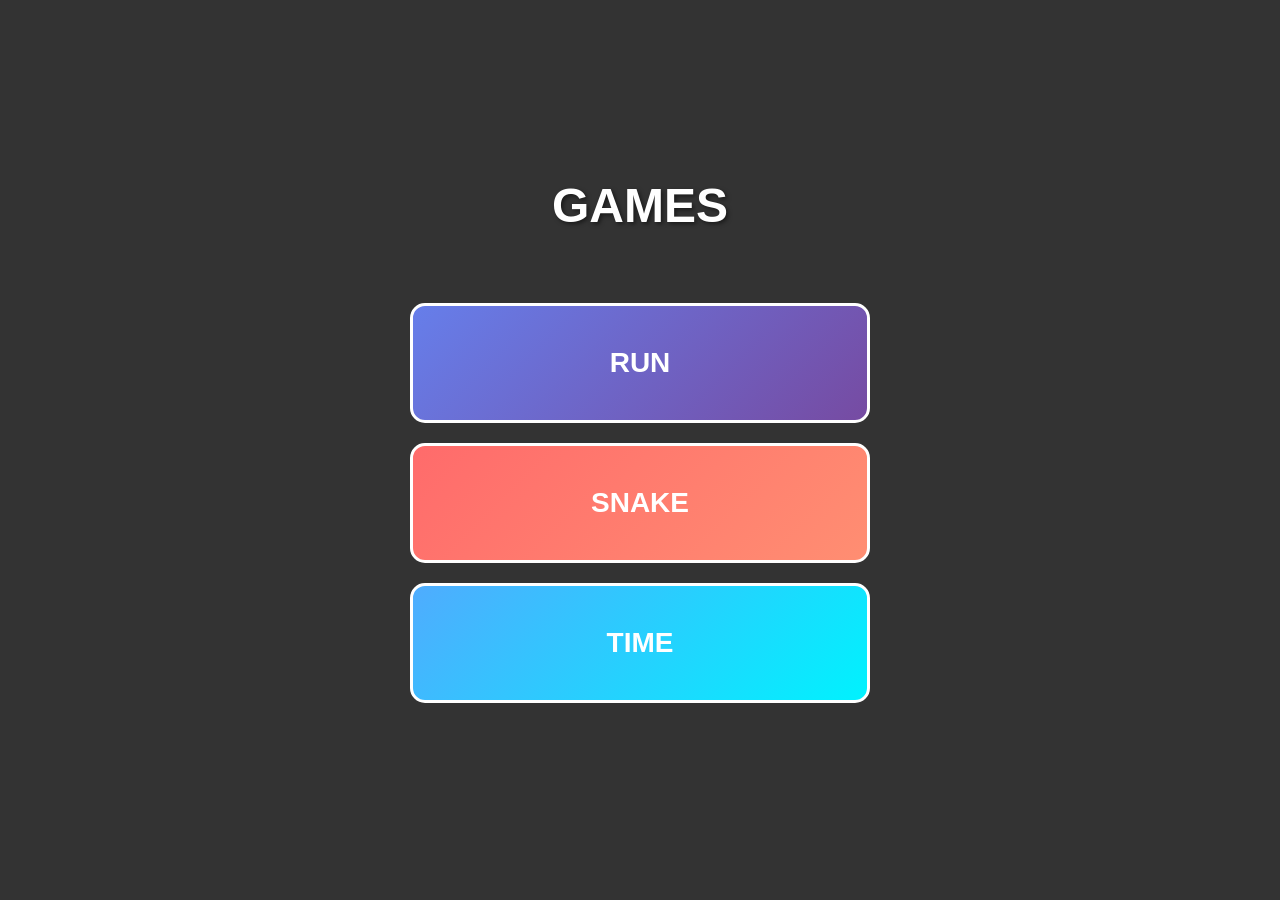
<file: index.html>
<!DOCTYPE html>
<html lang="en">
<head>
  <meta charset="UTF-8">
  <meta name="viewport" content="width=device-width, initial-scale=1.0, viewport-fit=cover, user-scalable=no">
  <title>Game Menu</title>
  <style>
    * { margin: 0; padding: 0; box-sizing: border-box; }
    html, body { 
      width: 100%;
      height: 100vh;
      overflow: hidden;
      display: flex; 
      flex-direction: column;
      justify-content: center; 
      align-items: center; 
      background: #333; 
      font-family: Arial, sans-serif; 
    }
    #menu-container {
      display: flex;
      flex-direction: column;
      align-items: center;
      gap: 30px;
      text-align: center;
      width: 100%;
      padding: 20px;
    }
    h1 {
      color: #fff;
      font-size: 48px;
      margin-bottom: 20px;
      text-shadow: 2px 2px 4px rgba(0,0,0,0.5);
    }
    #buttons {
      display: flex;
      flex-direction: column;
      gap: 20px;
      width: 100%;
      max-width: 500px;
      padding: 20px;
    }
    .menu-btn {
      height: 120px;
      font-size: 28px;
      font-weight: bold;
      border: 3px solid #fff;
      border-radius: 15px;
      color: #fff;
      cursor: pointer;
      user-select: none;
      -webkit-user-select: none;
      touch-action: manipulation;
      transition: transform 0.1s, opacity 0.1s;
      text-decoration: none;
      display: flex;
      align-items: center;
      justify-content: center;
    }
    .menu-btn:active {
      transform: scale(0.95);
      opacity: 0.8;
    }
    .menu-btn:hover {
      opacity: 0.9;
    }
    #run-btn {
      background: linear-gradient(135deg, #667eea 0%, #764ba2 100%);
    }
    #snake-btn {
      background: linear-gradient(135deg, #FF6B6B 0%, #FF8E72 100%);
    }
    #time-btn {
      background: linear-gradient(135deg, #4facfe 0%, #00f2fe 100%);
    }
  </style>
</head>
<body>
  <div id="menu-container">
    <h1>GAMES</h1>
    <div id="buttons">
      <a href="run.html" id="run-btn" class="menu-btn">RUN</a>
      <a href="snake.html" id="snake-btn" class="menu-btn">SNAKE</a>
      <a href="time.html" id="time-btn" class="menu-btn">TIME</a>
    </div>
  </div>
</body>
</html>
</file>
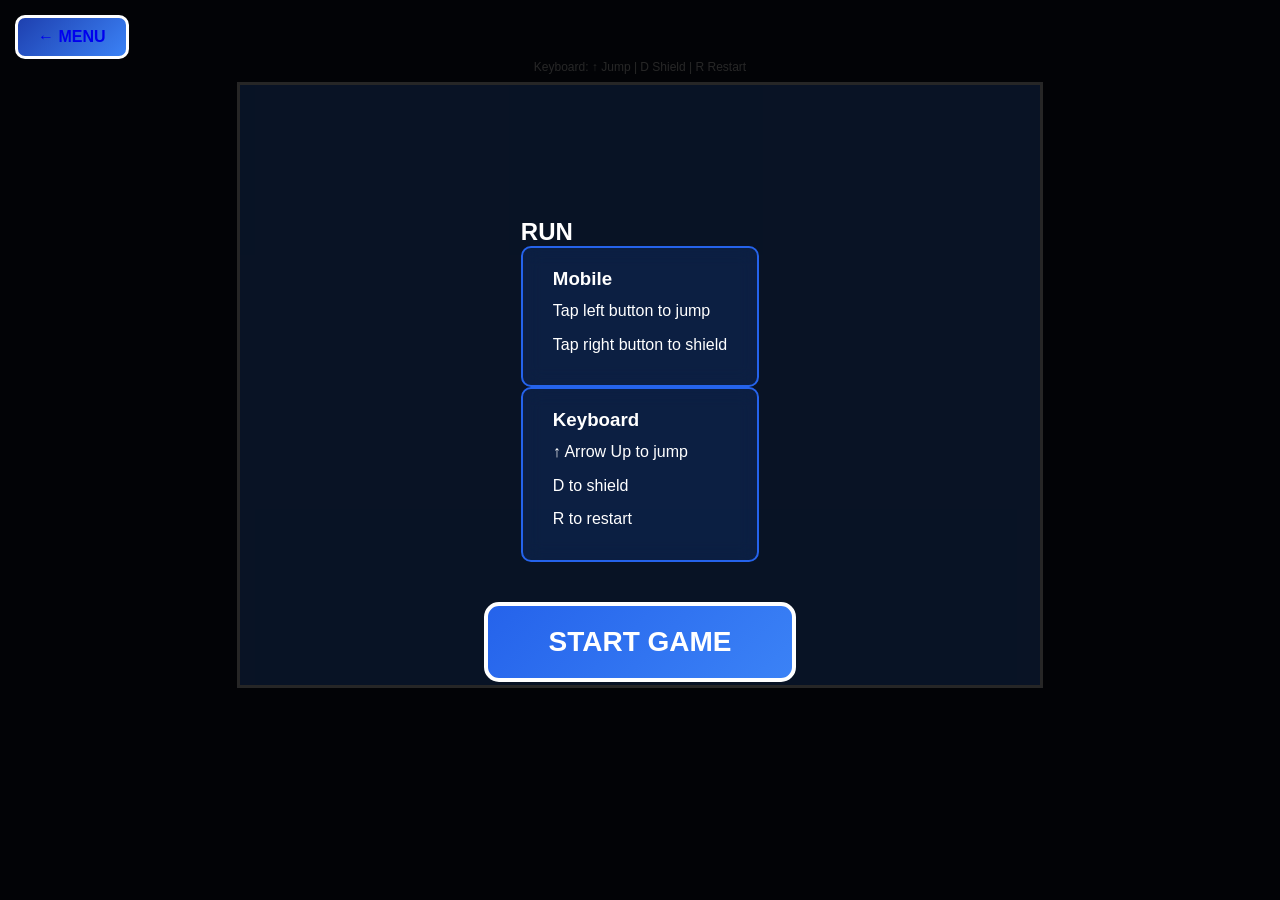
<file: run.html>
<!DOCTYPE html>
<html lang="en">
<head>
  <meta charset="UTF-8">
  <meta name="viewport" content="width=device-width, initial-scale=1.0, viewport-fit=cover, user-scalable=no">
  <title>2D Sidescroller - Mobile</title>
  <link rel="stylesheet" href="styles.css">
  <script>
// ===== TOGGLEABLE CONFIGURATION =====
const PLAYER_INITIAL_SPEED = 2;
const ENEMY_SPEED = 0.05; // Rock float speed (animation)
const COIN_SPEED = 0.08; // Coin float speed (animation)
const SHIELD_MODE_DURATION = 90; // Frames
const ACCELERATION_PER_COIN = 0.1;

// ===== CONSTANTS & CONFIGURATION =====
const CANVAS_WIDTH = 800, CANVAS_HEIGHT = 600;
const CANVAS_Y = 0;
const PLATFORM_Y = CANVAS_HEIGHT - 150;
const GRAVITY = 0.6;
const PLAYER_WIDTH = 60, PLAYER_HEIGHT = 150;
const JUMP_POWER = 15;
const GAP_WIDTH = 180, GAP_MIN_DISTANCE = 450, GAP_MAX_DISTANCE = 750;
const COIN_SPAWN_INTERVAL = 100, ROCK_SPAWN_INTERVAL = 500;
const INITIAL_COIN_POSITIONS = [400, 800, 1200, 1600, 2000, 2400, 2800];
const TWO_PI = 2 * Math.PI;

// ===== UI ELEMENTS & DOM REFERENCES =====
let canvasElement, canvasContext, overlayElement, controlsElement;
let startButton, jumpButton, shieldButton;

// ===== GAME STATE =======
const playerObject = {
  x: 500, y: PLATFORM_Y - PLAYER_HEIGHT,
  w: PLAYER_WIDTH, h: PLAYER_HEIGHT,
  vy: 0, vx: 0,
  j: false, g: false, ph: false, pt: 0, jr: 2, fc: 0
};

let isGameOver = false;
let playerScore = 0;
let currentSpeed = PLAYER_INITIAL_SPEED;
let gameStarted = false;
let coinsAndRocksArray = [];
let platformGapsArray = [];

// Spawn tracking state
let maxSpawnedX = 2800;
let nextRockSpawnX = 1800;
let nextGapSpawnX = 1000;

// ===== RENDERING SYSTEM =====
function fillCircle(x, y, r) {
  canvasContext.beginPath();
  canvasContext.arc(x, y, r, 0, TWO_PI);
  canvasContext.fill();
}

function strokeCircle(x, y, r) {
  canvasContext.beginPath();
  canvasContext.arc(x, y, r, 0, TWO_PI);
  canvasContext.stroke();
}

function drawBackground() {
  canvasContext.fillStyle = '#3b82f6';
  canvasContext.fillRect(0, 0, CANVAS_WIDTH, CANVAS_HEIGHT);
}

function drawPlatform() {
  // Draw surface line
  canvasContext.fillStyle = '#4A4A4A';
  canvasContext.fillRect(0, CANVAS_Y, playerObject.x + CANVAS_WIDTH * 2, 20);
  
  // Draw pit areas (gaps)
  canvasContext.fillStyle = '#6B3410';
  const drawEnd = playerObject.x + CANVAS_WIDTH * 2;
  let startX = 0;
  
  // platformGapsArray is kept sorted when modified
  for (let gap of platformGapsArray) {
    gap.x > startX && canvasContext.fillRect(startX, PLATFORM_Y, gap.x - startX, 150);
    startX = gap.x + gap.w;
  }
  startX < drawEnd && canvasContext.fillRect(startX, PLATFORM_Y, drawEnd - startX, 150);

  // Draw gap edges (red warning zones)
  canvasContext.fillStyle = '#ef4444';
  for (let gap of platformGapsArray) {
    canvasContext.fillRect(gap.x - 8, PLATFORM_Y, 8, 150);
    canvasContext.fillRect(gap.x + gap.w, PLATFORM_Y, 8, 150);
  }

  // Draw platform grip pattern
  canvasContext.fillStyle = 'rgba(255,255,255,0.1)';
  for (let x = 0; x < drawEnd; x += 50) {
    const onGap = platformGapsArray.some(g => x >= g.x && x < g.x + g.w);
    onGap || canvasContext.fillRect(x, PLATFORM_Y, 25, 20);
  }
}

function drawCoinOrRock(enemy) {
  const isRock = enemy.t === 'r';
  
  canvasContext.fillStyle = enemy.c;
  fillCircle(enemy.x, enemy.y, enemy.r);
  
  canvasContext.fillStyle = 'rgba(255,255,255,0.6)';
  fillCircle(enemy.x - 5, enemy.y - 5, 8);
  
  canvasContext.strokeStyle = isRock ? '#ef4444' : '#fcd34d';
  canvasContext.lineWidth = isRock ? 3 : 2;
  strokeCircle(enemy.x, enemy.y, enemy.r);
  
  if (isRock) {
    canvasContext.strokeStyle = 'rgba(239,68,68,0.4)';
    canvasContext.lineWidth = 6;
    strokeCircle(enemy.x, enemy.y, enemy.r + 3);
  }
}

function drawCoinsAndRocks() {
  for (let enemy of coinsAndRocksArray) {
    // Skip rocks if player has shield (drawn on top later)
    if (playerObject.ph && enemy.t === 'r') continue;
    drawCoinOrRock(enemy);
  }
}

function drawShield() {
  const sx = playerObject.x + 15, sy = playerObject.y + 45, size = 60;
  
  // Shield orb
  canvasContext.fillStyle = '#fbbf24';
  fillCircle(sx + 30, sy - 10, 35);
  
  // Shield border with glow
  canvasContext.shadowColor = '#3b82f6';
  canvasContext.shadowBlur = 15;
  canvasContext.strokeStyle = '#3b82f6';
  canvasContext.lineWidth = 4;
  canvasContext.strokeRect(sx, sy, size, size);
  canvasContext.shadowBlur = 0;
  
  // Shield fill
  canvasContext.globalAlpha = .7;
  canvasContext.fillStyle = '#2563eb';
  canvasContext.fillRect(sx, sy, size, size);
  canvasContext.globalAlpha = 1;
  
  // Shield pattern
  canvasContext.strokeStyle = '#FFF';
  canvasContext.lineWidth = 3;
  canvasContext.lineCap = 'round';
  canvasContext.beginPath();
  canvasContext.moveTo(sx + 15, sy + 20);
  canvasContext.lineTo(sx + 27, sy + 20);
  canvasContext.stroke();
  canvasContext.beginPath();
  canvasContext.moveTo(sx + 33, sy + 20);
  canvasContext.lineTo(sx + 45, sy + 20);
  canvasContext.stroke();
}

function drawPlayer() {
  canvasContext.fillStyle = isGameOver ? '#ef4444' : '#000';
  canvasContext.fillRect(playerObject.x, playerObject.y, playerObject.w, playerObject.h);
  
  // Draw eyes
  canvasContext.fillStyle = '#FFF';
  canvasContext.fillRect(playerObject.x + 10, playerObject.y + 20, 10, 10);
  canvasContext.fillRect(playerObject.x + 40, playerObject.y + 20, 10, 10);
  
  // Draw pupils
  canvasContext.fillStyle = '#000';
  canvasContext.fillRect(playerObject.x + 12, playerObject.y + 22, 5, 5);
  canvasContext.fillRect(playerObject.x + 42, playerObject.y + 22, 5, 5);
  
  // Draw legs
  const legSize = 20, leftLegX = playerObject.x - legSize, rightLegX = playerObject.x + playerObject.w;
  const legY = playerObject.y + playerObject.h - 15;
  const firstHalf = playerObject.fc % 60 < 30;
  canvasContext.fillStyle = isGameOver ? '#ef4444' : '#000';
  
  if (playerObject.g) {
    canvasContext.fillRect(firstHalf ? leftLegX : rightLegX, legY, legSize, legSize);
  } else if (firstHalf) {
    canvasContext.fillRect(leftLegX, legY, legSize, legSize);
    canvasContext.fillRect(rightLegX, legY, legSize, legSize);
  }
}

function drawGameOver() {
  canvasContext.fillStyle = 'rgba(0,0,0,0.7)';
  canvasContext.fillRect(0, 0, CANVAS_WIDTH, CANVAS_HEIGHT);
  
  canvasContext.fillStyle = '#ef4444';
  canvasContext.font = 'bold 60px Arial';
  canvasContext.textAlign = 'center';
  canvasContext.fillText('GAME OVER!', CANVAS_WIDTH / 2, CANVAS_HEIGHT / 2 - 40);
  
  canvasContext.fillStyle = '#FFF';
  canvasContext.font = '20px Arial';
  canvasContext.fillText('Press R to Restart', CANVAS_WIDTH / 2, CANVAS_HEIGHT / 2 + 20);
  
  canvasContext.fillStyle = '#fbbf24';
  canvasContext.fillRect(CANVAS_WIDTH / 2 - 100, CANVAS_HEIGHT / 2 + 50, 200, 60);
  canvasContext.strokeStyle = '#FFF';
  canvasContext.lineWidth = 3;
  canvasContext.strokeRect(CANVAS_WIDTH / 2 - 100, CANVAS_HEIGHT / 2 + 50, 200, 60);
  canvasContext.fillStyle = '#FFF';
  canvasContext.font = 'bold 24px Arial';
  canvasContext.fillText('RESTART', CANVAS_WIDTH / 2, CANVAS_HEIGHT / 2 + 88);
}

function drawHUD() {
  canvasContext.fillStyle = 'rgba(0,0,0,0.5)';
  canvasContext.fillRect(CANVAS_WIDTH - 260, 10, 250, 70);
  
  canvasContext.fillStyle = '#FFF';
  canvasContext.font = '14px Arial';
  canvasContext.fillText(`Pos: ${(playerObject.x / 30).toFixed(1)}cm`, CANVAS_WIDTH - 250, 30);
  canvasContext.fillText(`Status: ${isGameOver ? 'DEAD' : 'ALIVE'}`, CANVAS_WIDTH - 250, 50);
  
  canvasContext.fillStyle = '#fbbf24';
  canvasContext.font = 'bold 20px Arial';
  canvasContext.fillText(`Score: ${playerScore}`, CANVAS_WIDTH - 250, 75);
}

function renderFrame() {
  drawBackground();
  
  const cameraOffset = playerObject.x - (CANVAS_WIDTH * .25);
  canvasContext.save();
  canvasContext.translate(-cameraOffset, 0);
  
  drawPlatform();
  drawCoinsAndRocks();
  
  if (playerObject.ph) {
    drawShield();
    // Draw rocks on top of shield
    for (let enemy of coinsAndRocksArray) {
      if (enemy.t === 'r') drawCoinOrRock(enemy);
    }
  } else {
    drawPlayer();
  }
  
  canvasContext.restore();
  
  if (isGameOver) drawGameOver();
  drawHUD();
}

// ===== MOVEMENT & PHYSICS SYSTEM =====
function updatePlayerPhysics() {
  // Horizontal movement
  playerObject.vx = currentSpeed;
  playerObject.x += playerObject.vx;
  
  // Vertical gravity
  playerObject.vy += GRAVITY;
  playerObject.y += playerObject.vy;
  
  // Bound player to screen
  if (playerObject.x < 0) playerObject.x = 0;
  
  // Animation counter
  playerObject.fc++;
}

function updateShield() {
  if (playerObject.ph) {
    playerObject.pt--;
    if (playerObject.pt <= 0) playerObject.ph = false;
  }
}

function getPlayerCollisionBounds() {
  return playerObject.ph ? 
    { x: playerObject.x + 15, y: playerObject.y + 45, w: 60, h: 60 } : 
    { x: playerObject.x, y: playerObject.y, w: playerObject.w, h: playerObject.h };
}

function checkIfPlayerOnGap(bounds) {
  const centerX = bounds.x + bounds.w / 2;
  for (let gap of platformGapsArray) {
    if (centerX > gap.x + 6 && centerX < gap.x + gap.w - 6) return true;
  }
  return false;
}

function handleGrounding() {
  const bounds = getPlayerCollisionBounds();
  const onGap = checkIfPlayerOnGap(bounds);
  
  if (!onGap && bounds.y + bounds.h >= PLATFORM_Y) {
    playerObject.y = PLATFORM_Y - bounds.h - (bounds.y - playerObject.y);
    playerObject.vy = 0;
    playerObject.g = true;
    playerObject.j = false;
    playerObject.jr = 2;
  } else {
    playerObject.g = false;
  }
}

function checkFallDeathCondition() {
  if (playerObject.y > CANVAS_HEIGHT) isGameOver = true;
}

// ===== GAME CONDITIONS & COLLISION =====
function updateEnemyAnimations() {
  for (let enemy of coinsAndRocksArray) {
    enemy.fp += enemy.fs;
    enemy.y = enemy.by + Math.sin(enemy.fp) * enemy.fr;
    enemy.y = Math.max(CANVAS_Y + enemy.r, Math.min(PLATFORM_Y - enemy.r, enemy.y));
  }
}

function checkEnemyCollisions() {
  const bounds = getPlayerCollisionBounds();
  
  for (let i = coinsAndRocksArray.length - 1; i >= 0; i--) {
    const enemy = coinsAndRocksArray[i];
    
    // Circle-rect collision detection
    const closestX = Math.max(bounds.x, Math.min(enemy.x, bounds.x + bounds.w));
    const closestY = Math.max(bounds.y, Math.min(enemy.y, bounds.y + bounds.h));
    const distX = enemy.x - closestX;
    const distY = enemy.y - closestY;
    const distance = Math.sqrt(distX * distX + distY * distY);
    
    if (distance < enemy.r) {
      if (enemy.t === 'r') {
        if (!playerObject.ph) isGameOver = true;
      } else {
        playerScore++;
        currentSpeed = PLAYER_INITIAL_SPEED + playerScore * ACCELERATION_PER_COIN;
        coinsAndRocksArray.splice(i, 1);
      }
    }
  }
}

// ===== GAME LOGIC & SPAWNING =====
function createCoinOrRock(x, type = 'g') {
  return {
    x: x, by: (CANVAS_Y + PLATFORM_Y) / 2, y: 0,
    r: 20, t: type, c: type === 'r' ? '#ef4444' : '#fbbf24',
    fp: Math.random() * TWO_PI,
    fs: type === 'r' ? ENEMY_SPEED : COIN_SPEED,
    fr: (PLATFORM_Y - CANVAS_Y) / 2 - 40
  };
}

function spawnCoins() {
  while (maxSpawnedX < playerObject.x + CANVAS_WIDTH * 2) {
    maxSpawnedX += COIN_SPAWN_INTERVAL;
    coinsAndRocksArray.push(createCoinOrRock(maxSpawnedX, 'g'));
  }
}

function spawnRocks() {
  while (nextRockSpawnX < playerObject.x + CANVAS_WIDTH * 2) {
    const onGap = platformGapsArray.some(g => nextRockSpawnX >= g.x && nextRockSpawnX < g.x + g.w);
    if (!onGap) coinsAndRocksArray.push(createCoinOrRock(nextRockSpawnX, 'r'));
    nextRockSpawnX += ROCK_SPAWN_INTERVAL;
  }
}

function spawnGaps() {
  const speedMult = 1 + (currentSpeed - PLAYER_INITIAL_SPEED) * .15;
  const minDist = GAP_MIN_DISTANCE * speedMult;
  const maxDist = GAP_MAX_DISTANCE * speedMult;
  
  while (nextGapSpawnX < playerObject.x + CANVAS_WIDTH * 2) {
    platformGapsArray.push({ x: nextGapSpawnX, w: GAP_WIDTH });
    nextGapSpawnX += minDist + Math.random() * (maxDist - minDist);
  }
  // Keep array sorted for efficient rendering
  platformGapsArray.sort((a, b) => a.x - b.x);
}

function cleanupOffscreenObjects() {
  coinsAndRocksArray = coinsAndRocksArray.filter(e => e.x > playerObject.x - CANVAS_WIDTH);
  platformGapsArray = platformGapsArray.filter(g => g.x + g.w > playerObject.x - CANVAS_WIDTH);
}

function initializeGame() {
  isGameOver = false;
  playerScore = 0;
  currentSpeed = PLAYER_INITIAL_SPEED;
  maxSpawnedX = 2800;
  nextRockSpawnX = 1800;
  nextGapSpawnX = 1000;
  Object.assign(playerObject, {
    x: 500, y: PLATFORM_Y - PLAYER_HEIGHT,
    vy: 0, vx: 0, j: false, g: false,
    ph: false, pt: 0, jr: 2, fc: 0
  });
  coinsAndRocksArray = [];
  platformGapsArray = [];
  INITIAL_COIN_POSITIONS.forEach(x => coinsAndRocksArray.push(createCoinOrRock(x, 'g')));
  coinsAndRocksArray.push(createCoinOrRock(1800, 'r'));
  platformGapsArray.push({ x: 1000, w: GAP_WIDTH });
  nextGapSpawnX = 1000 + GAP_MIN_DISTANCE + Math.random() * (GAP_MAX_DISTANCE - GAP_MIN_DISTANCE);
}

function updateGameLogic() {
  if (isGameOver) return;
  
  updatePlayerPhysics();
  updateShield();
  handleGrounding();
  checkFallDeathCondition();
  updateEnemyAnimations();
  checkEnemyCollisions();
  spawnCoins();
  spawnRocks();
  spawnGaps();
  cleanupOffscreenObjects();
}

// ===== CONTROLS SYSTEM =====
function performJump() {
  if (!gameStarted || isGameOver || playerObject.jr <= 0) return;
  playerObject.vy = -JUMP_POWER;
  playerObject.j = true;
  playerObject.g = false;
  playerObject.jr--;
}

function activateShield() {
  if (!gameStarted || isGameOver || playerObject.ph) return;
  playerObject.ph = true;
  playerObject.pt = SHIELD_MODE_DURATION;
}

function isOnRestartButton(x, y) {
  const bx = CANVAS_WIDTH / 2, by = CANVAS_HEIGHT / 2 + 80, bw = 100, bh = 30;
  return x >= bx - bw && x <= bx + bw && y >= by - bh && y <= by + bh;
}

function getCanvasCoordinates(clientX, clientY) {
  const rect = canvasElement.getBoundingClientRect();
  return {
    x: (clientX - rect.left) * (CANVAS_WIDTH / rect.width),
    y: (clientY - rect.top) * (CANVAS_HEIGHT / rect.height)
  };
}

function setupStartButtonListeners() {
  const startGame = () => {
    gameStarted = true;
    overlayElement.classList.add('hidden');
    controlsElement.classList.add('show');
    initializeGame();
  };
  
  startButton.addEventListener('click', startGame);
  startButton.addEventListener('touchstart', (e) => { e.preventDefault(); startGame(); });
}

function setupMobileControls() {
  jumpButton.addEventListener('touchstart', (e) => { e.preventDefault(); performJump(); });
  jumpButton.addEventListener('click', performJump);
  shieldButton.addEventListener('touchstart', (e) => { e.preventDefault(); activateShield(); });
  shieldButton.addEventListener('click', activateShield);
}

function setupKeyboardControls() {
  window.addEventListener('keydown', (e) => {
    if (!gameStarted) return;
    if (e.key === 'ArrowUp') { e.preventDefault(); performJump(); }
    else if (e.key === 'd' || e.key === 'D') { e.preventDefault(); activateShield(); }
    else if (e.key === 'r' && isGameOver) location.reload();
  });
}

function setupCanvasClickControls() {
  canvasElement.addEventListener('click', (e) => {
    if (!isGameOver) return;
    const coords = getCanvasCoordinates(e.clientX, e.clientY);
    if (isOnRestartButton(coords.x, coords.y)) location.reload();
  });
  
  canvasElement.addEventListener('touchend', (e) => {
    if (!isGameOver) return;
    const touch = e.changedTouches[0];
    const coords = getCanvasCoordinates(touch.clientX, touch.clientY);
    if (isOnRestartButton(coords.x, coords.y)) location.reload();
  });
}

// ===== INITIALIZATION =====
document.addEventListener('DOMContentLoaded', () => {
  // Get DOM references
  canvasElement = document.getElementById('run-canvas');
  canvasContext = canvasElement.getContext('2d');
  overlayElement = document.getElementById('start-overlay');
  controlsElement = document.getElementById('run-controls');
  startButton = document.getElementById('start-btn');
  jumpButton = document.getElementById('jump-btn');
  shieldButton = document.getElementById('shield-btn');
  
  // Initialize controls and start game loop
  setupStartButtonListeners();
  setupMobileControls();
  setupKeyboardControls();
  setupCanvasClickControls();
  initializeGame();
  gameLoop();
});
    </script>
  </head>
  <body>
    <a href="index.html" id="back-btn">← MENU</a>
    <div id="start-overlay">
      <div class="start-overlay-content">
        <h2>RUN</h2>
        <div class="controls-section">
          <h3>Mobile</h3>
          <p>Tap left button to jump</p>
          <p>Tap right button to shield</p>
        </div>
        <div class="controls-section">
          <h3>Keyboard</h3>
          <p>↑ Arrow Up to jump</p>
          <p>D to shield</p>
          <p>R to restart</p>
        </div>
      </div>
      <button id="start-btn">START GAME</button>
    </div>
    <div id="run-info"><p>Keyboard: ↑ Jump | D Shield | R Restart</p></div>
    <div id="run-container">
      <canvas id="run-canvas" width="800" height="600"></canvas>
      <div id="run-controls">
        <button id="jump-btn" class="btn">JUMP UP</button>
        <button id="shield-btn" class="btn">SHIELD</button>
      </div>
    </div>
  </body>
</html>
</file>
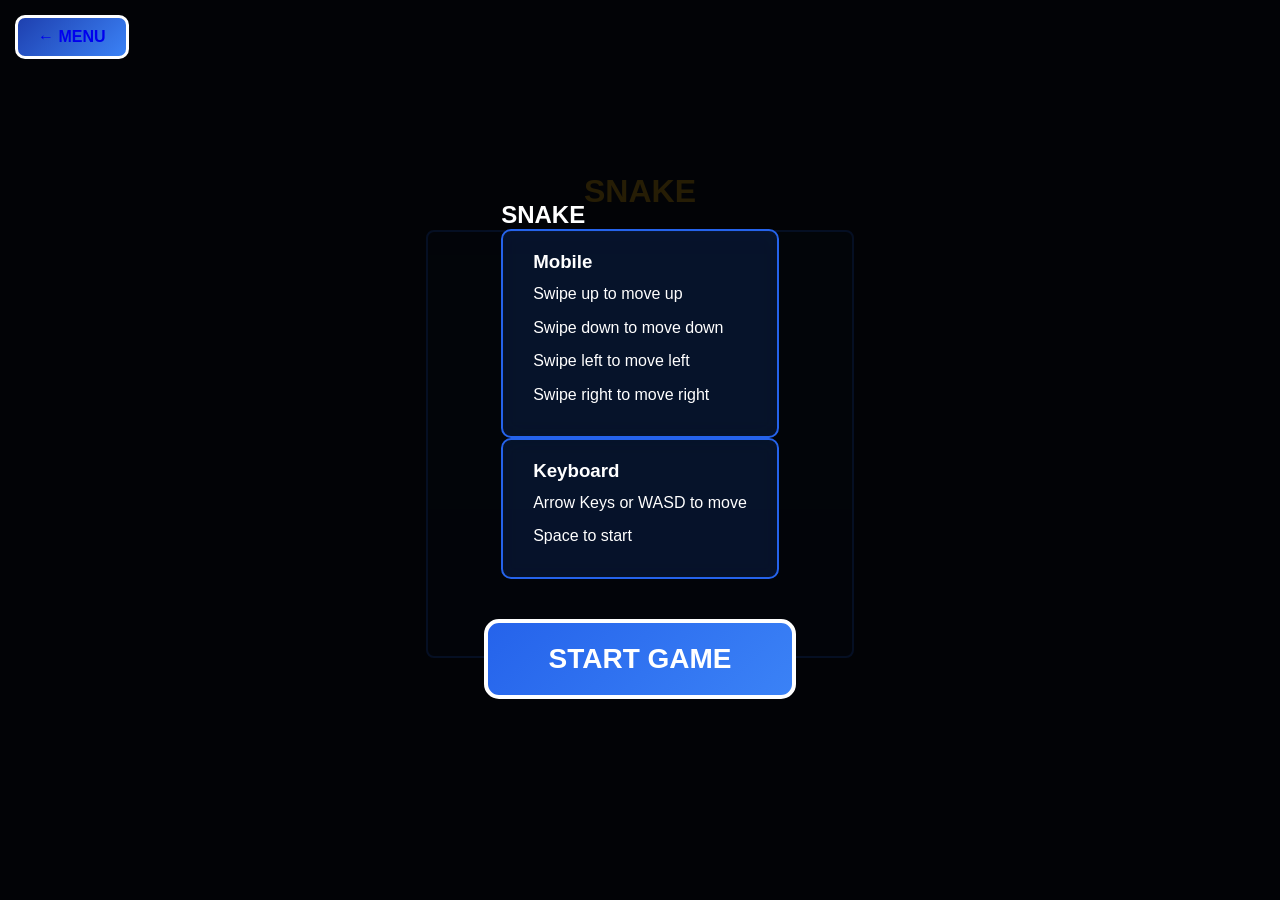
<file: snake.html>
<!doctype html>
<html>
  <head>
    <meta charset="utf-8">
    <meta name="viewport" content="width=device-width, initial-scale=1.0, viewport-fit=cover, user-scalable=no">
    <title>Snake</title>
    <link rel="stylesheet" href="styles.css">
    <script>
// ===== TOGGLEABLE CONFIGURATION =====
const PLAYER_SPEED = 100; // Lower = faster (milliseconds per game tick)

// ===== CONSTANTS & CONFIGURATION =====
const GRID_SIZE = 20;
const CANVAS_WIDTH = 400;
const CANVAS_HEIGHT = 400;
const INITIAL_SNAKE_POSITION = [10, 10];
const INITIAL_DIRECTION = [1, 0];

const DIRECTION_MAP = {
  'U': [0, -1], 'D': [0, 1], 'L': [-1, 0], 'R': [1, 0],
  'w': [0, -1], 's': [0, 1], 'a': [-1, 0], 'd': [1, 0]
};

// ===== UI ELEMENTS & DOM REFERENCES =====
let canvasElement, canvasContext, overlayElement, controlsElement;
let startButton, restartButton, scoreDisplay;

// ===== GAME STATE =====
let snakeSegments = [];
let directionVector = [...INITIAL_DIRECTION];
let foodPosition = null;
let playerScore = 0;
let gameStarted = false;
let gameLoopInterval = null;

// ===== RENDERING SYSTEM =====
function drawBackground() {
  canvasContext.fillStyle = '#000';
  canvasContext.fillRect(0, 0, CANVAS_WIDTH, CANVAS_HEIGHT);
}

function drawFood() {
  canvasContext.fillStyle = '#ef4444';
  canvasContext.fillRect(foodPosition[0] * GRID_SIZE, foodPosition[1] * GRID_SIZE, GRID_SIZE, GRID_SIZE);
}

function drawSnake() {
  canvasContext.fillStyle = '#fbbf24';
  for (let segment of snakeSegments) {
    canvasContext.fillRect(segment[0] * GRID_SIZE + 1, segment[1] * GRID_SIZE + 1, 18, 18);
  }
}

function drawGameOver() {
  canvasContext.fillStyle = 'rgba(0, 0, 0, 0.7)';
  canvasContext.fillRect(0, 0, CANVAS_WIDTH, CANVAS_HEIGHT);
  canvasContext.fillStyle = '#fff';
  canvasContext.font = '20px sans-serif';
  canvasContext.textAlign = 'center';
  canvasContext.fillText('Game Over — ' + playerScore, CANVAS_WIDTH / 2, CANVAS_HEIGHT / 2);
}

function renderFrame() {
  drawBackground();
  
  if (gameLoopInterval) {
    drawFood();
    drawSnake();
  } else {
    drawGameOver();
  }
}

// ===== 5. MOVEMENT & GAME MECHANICS =====
function positionsMatch(a, b) {
  return a[0] === b[0] && a[1] === b[1];
}

function calculateNewHeadPosition() {
  const newX = (snakeSegments[0][0] + directionVector[0] + GRID_SIZE) % GRID_SIZE;
  const newY = (snakeSegments[0][1] + directionVector[1] + GRID_SIZE) % GRID_SIZE;
  return [newX, newY];
}

function moveSnake(newHeadPosition) {
  snakeSegments.unshift(newHeadPosition);
}

function tryChangeDirection(newDirection) {
  // Prevent moving backwards into itself
  const isBackward = (directionVector[0] + newDirection[0] === 0) && (directionVector[1] + newDirection[1] === 0);
  if (!isBackward) {
    directionVector = newDirection;
  }
}

// ===== GAME CONDITIONS & COLLISION =====
function checkSnakeSelfCollision(headPosition) {
  return snakeSegments.some(s => positionsMatch(s, headPosition));
}

function checkFoodCollision(headPosition) {
  return positionsMatch(headPosition, foodPosition);
}

function handleGameOver() {
  clearInterval(gameLoopInterval);
  gameLoopInterval = null;
  renderFrame();
}

function handleFoodEaten() {
  playerScore++;
  scoreDisplay.textContent = 'Score: ' + playerScore;
  generateFood();
}

function handleSnakeMovement() {
  snakeSegments.pop();
}

// ===== GAME LOGIC & INITIALIZATION =====
function generateFood() {
  do {
    foodPosition = [
      Math.floor(Math.random() * GRID_SIZE),
      Math.floor(Math.random() * GRID_SIZE)
    ];
  } while (snakeSegments.some(s => positionsMatch(s, foodPosition)));
}

function resetGameState() {
  snakeSegments = [[...INITIAL_SNAKE_POSITION]];
  directionVector = [...INITIAL_DIRECTION];
  playerScore = 0;
  scoreDisplay.textContent = 'Score: 0';
  generateFood();
}

function startGameLoop() {
  clearInterval(gameLoopInterval);
  gameLoopInterval = setInterval(gameTick, PLAYER_SPEED);
}

function gameTick() {
  const newHeadPosition = calculateNewHeadPosition();
  
  // Check self collision
  if (checkSnakeSelfCollision(newHeadPosition)) {
    handleGameOver();
    return;
  }
  
  // Move snake
  moveSnake(newHeadPosition);
  
  // Check food collision
  if (checkFoodCollision(newHeadPosition)) {
    handleFoodEaten();
  } else {
    handleSnakeMovement();
  }
  
  // Render
  renderFrame();
}

function initializeGame() {
  if (!gameStarted) {
    gameStarted = true;
    overlayElement.classList.add('hidden');
    controlsElement.classList.add('show');
  }
  resetGameState();
  startGameLoop();
}

// ===== CONTROLS SYSTEM =====
function setupStartButtonListeners() {
  const handleStart = () => initializeGame();
  startButton.addEventListener('click', handleStart);
  startButton.addEventListener('touchstart', (e) => {
    e.preventDefault();
    handleStart();
  });
}

function setupKeyboardControls() {
  window.addEventListener('keydown', (e) => {
    if (!gameStarted) return;
    
    // Get direction from key
    const keyCode = e.key.length === 1 ? e.key : e.key[5]; // Handle arrow keys
    const newDirection = DIRECTION_MAP[keyCode];
    
    if (newDirection) {
      tryChangeDirection(newDirection);
    } else if (e.key === ' ' && !gameLoopInterval) {
      // Space restarts if paused
      initializeGame();
    }
  });
}

function setupMobileControls() {
  restartButton.addEventListener('click', initializeGame);
  
  // Swipe detection for mobile
  let touchStartX = 0;
  let touchStartY = 0;
  const minSwipeDistance = 30;
  
  canvasElement.addEventListener('touchstart', (e) => {
    if (!gameStarted || !gameLoopInterval) return;
    const touch = e.touches[0];
    touchStartX = touch.clientX;
    touchStartY = touch.clientY;
  });
  
  canvasElement.addEventListener('touchend', (e) => {
    if (!gameStarted || !gameLoopInterval) return;
    const touch = e.changedTouches[0];
    const deltaX = touch.clientX - touchStartX;
    const deltaY = touch.clientY - touchStartY;
    
    // Determine if swipe is significant enough
    if (Math.abs(deltaX) < minSwipeDistance && Math.abs(deltaY) < minSwipeDistance) {
      return;
    }
    
    // Determine primary direction
    if (Math.abs(deltaX) > Math.abs(deltaY)) {
      // Horizontal swipe
      if (deltaX > 0) {
        tryChangeDirection(DIRECTION_MAP['R']);
      } else {
        tryChangeDirection(DIRECTION_MAP['L']);
      }
    } else {
      // Vertical swipe
      if (deltaY > 0) {
        tryChangeDirection(DIRECTION_MAP['D']);
      } else {
        tryChangeDirection(DIRECTION_MAP['U']);
      }
    }
  });
}

// ===== INITIALIZATION =====
document.addEventListener('DOMContentLoaded', () => {
  // Get DOM references
  canvasElement = document.getElementById('snake-canvas');
  canvasContext = canvasElement.getContext('2d');
  overlayElement = document.getElementById('start-overlay');
  controlsElement = document.getElementById('snake-controls-panel');
  startButton = document.getElementById('start-btn');
  restartButton = document.getElementById('restart-btn');
  scoreDisplay = document.getElementById('score-display');
  
  // Initialize controls
  setupStartButtonListeners();
  setupKeyboardControls();
  setupMobileControls();
});
    </script>
  </head>
  <body>
    <a href="index.html" id="back-btn">← MENU</a>
    <div id="snake-game-container">
      <h1>SNAKE</h1>
      <div id="start-overlay">
        <div class="start-overlay-content">
          <h2>SNAKE</h2>
          <div class="controls-section">
            <h3>Mobile</h3>
            <p>Swipe up to move up</p>
            <p>Swipe down to move down</p>
            <p>Swipe left to move left</p>
            <p>Swipe right to move right</p>
          </div>
          <div class="controls-section">
            <h3>Keyboard</h3>
            <p>Arrow Keys or WASD to move</p>
            <p>Space to start</p>
          </div>
        </div>
        <button id="start-btn">START GAME</button>
      </div>
      <div id="snake-canvas-container">
        <canvas id="snake-canvas" width="400" height="400"></canvas>
      </div>
      <div id="snake-controls-panel">
        <button id="restart-btn">Start / Restart</button>
        <span id="score-display">Score: 0</span>
      </div>
    </div>
  </body>
</html>
</file>
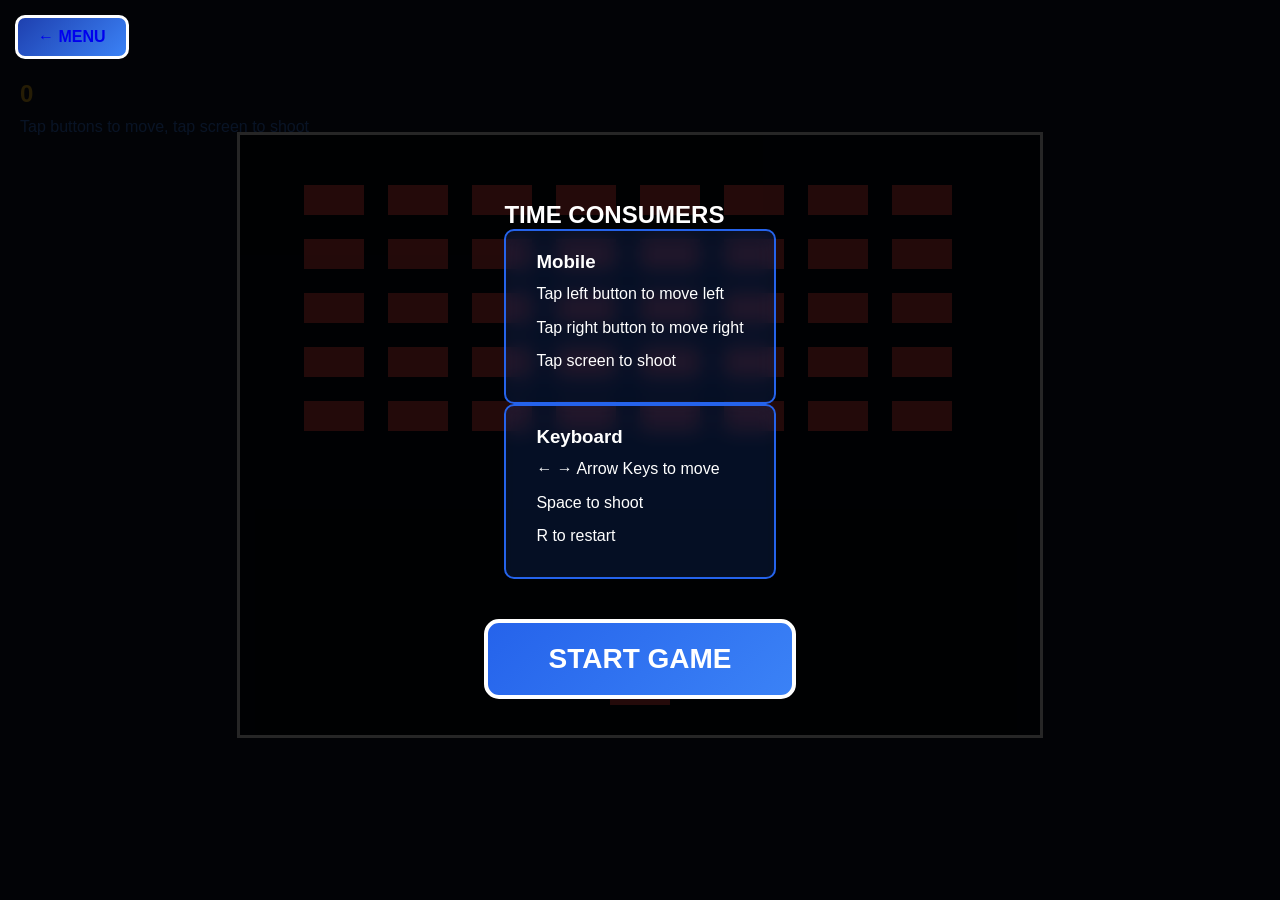
<file: time.html>
<!doctype html>
<html>
  <head>
    <meta charset="utf-8">
    <meta name="viewport" content="width=device-width, initial-scale=1.0, viewport-fit=cover, user-scalable=no">
    <title>Time Consumers</title>
    <link rel="stylesheet" href="styles.css">
    <script>
// ===== TOGGLEABLE CONFIGURATION =====
const ENEMY_INITIAL_SPEED = 0.5;
const ENEMY_ACCELERATION = 0.15;
const PLAYER_MOVEMENT_SPEED = 0.36;

// ===== CONSTANTS & CONFIGURATION =====
const CANVAS_WIDTH = 800;
const CANVAS_HEIGHT = 600;

const PLAYER_WIDTH = 60;
const PLAYER_HEIGHT = 30;
const PLAYER_START_X = 370;
const PLAYER_START_Y = 540;

const BULLET_WIDTH = 10;
const BULLET_HEIGHT = 10;
const BULLET_SPEED = 0.4;

const ENEMY_WIDTH = 60;
const ENEMY_HEIGHT = 30;

const GRID_COLS = 8;
const GRID_ROWS = 5;
const WAITTIME_AFTER_EDGE = 4;
const POINTS_PER_KILL = 10;

// ===== UI ELEMENTS & DOM REFERENCES =====
let canvasElement, canvasContext, startButton, overlayElement;
let scoreDisplay, statusDisplay, leftButton, rightButton, controlsElement;

// ===== GAME STATE =====
let playerObject = { x: 0, y: 0 };
let bulletsArray = [];
let enemiesArray = [];
let enemyDirection = 1;
let enemySpeed = ENEMY_INITIAL_SPEED;
let waitTime = 0;
let playerScore = 0;
let isGameOver = false;
let gameStarted = false;
let lastTimestamp = 0;
let keysPressed = {};
let leftPressed = false;
let rightPressed = false;

// ===== RENDERING SYSTEM =====
function drawBackground() {
  canvasElement.width = CANVAS_WIDTH;
  canvasElement.height = CANVAS_HEIGHT;
}

function drawPlayer() {
  canvasContext.fillStyle = '#ef4444';
  canvasContext.fillRect(playerObject.x, playerObject.y, PLAYER_WIDTH, PLAYER_HEIGHT);
}

function drawEnemies() {
  canvasContext.fillStyle = '#ef4444';
  for (let enemy of enemiesArray) {
    if (enemy.isActive) {
      canvasContext.fillRect(enemy.x, enemy.y, ENEMY_WIDTH, ENEMY_HEIGHT);
    }
  }
}

function drawBullets() {
  canvasContext.fillStyle = '#fbbf24';
  for (let bullet of bulletsArray) {
    canvasContext.fillRect(bullet.x, bullet.y, BULLET_WIDTH, BULLET_HEIGHT);
  }
}

function drawGameOver() {
  canvasContext.fillStyle = 'rgba(0,0,0,0.7)';
  canvasContext.fillRect(0, 0, CANVAS_WIDTH, CANVAS_HEIGHT);
  
  canvasContext.fillStyle = '#ef4444';
  canvasContext.font = 'bold 60px Arial';
  canvasContext.textAlign = 'center';
  canvasContext.fillText('GAME OVER!', CANVAS_WIDTH / 2, CANVAS_HEIGHT / 2 - 40);
  
  canvasContext.fillStyle = '#FFF';
  canvasContext.font = '20px Arial';
  canvasContext.fillText('Press R to Restart', CANVAS_WIDTH / 2, CANVAS_HEIGHT / 2 + 20);
  
  canvasContext.fillStyle = '#fbbf24';
  canvasContext.fillRect(CANVAS_WIDTH / 2 - 100, CANVAS_HEIGHT / 2 + 50, 200, 60);
  canvasContext.strokeStyle = '#FFF';
  canvasContext.lineWidth = 3;
  canvasContext.strokeRect(CANVAS_WIDTH / 2 - 100, CANVAS_HEIGHT / 2 + 50, 200, 60);
  canvasContext.fillStyle = '#FFF';
  canvasContext.font = 'bold 24px Arial';
  canvasContext.fillText('RESTART', CANVAS_WIDTH / 2, CANVAS_HEIGHT / 2 + 88);
}

function renderFrame() {
  drawBackground();
  drawPlayer();
  drawEnemies();
  drawBullets();
  if (isGameOver) {
    drawGameOver();
  }
}

function updateHUD(score, message) {
  scoreDisplay.innerHTML = score;
  statusDisplay.innerHTML = message;
}

// ===== MOVEMENT & PHYSICS SYSTEM =====
function updatePlayerMovement(deltaTime) {
  const movementSpeed = PLAYER_MOVEMENT_SPEED * deltaTime;
  
  if (leftPressed || keysPressed['ArrowLeft']) {
    playerObject.x -= movementSpeed;
  }
  if (rightPressed || keysPressed['ArrowRight']) {
    playerObject.x += movementSpeed;
  }
  
  // Clamp player to bounds
  playerObject.x = Math.max(0, Math.min(CANVAS_WIDTH - PLAYER_WIDTH, playerObject.x));
}

function updateBulletMovement(deltaTime) {
  for (let i = bulletsArray.length - 1; i >= 0; i--) {
    bulletsArray[i].y -= BULLET_SPEED * deltaTime;
    if (bulletsArray[i].y < -10) {
      bulletsArray.splice(i, 1);
    }
  }
}

function updateEnemyMovement(deltaTime) {
  const activeEnemies = enemiesArray.filter(e => e.isActive);
  if (activeEnemies.length === 0) return;
  
  const enemyMovementSpeed = enemySpeed * 0.19 * deltaTime;
  
  if (waitTime > 0) {
    // Moving down after edge hit
    const moveAmount = Math.min(waitTime, enemyMovementSpeed);
    activeEnemies.forEach(e => e.y += moveAmount);
    waitTime -= moveAmount;
    if (waitTime <= 0) {
      enemySpeed += ENEMY_ACCELERATION;
    }
  } else {
    // Moving horizontally
    activeEnemies.forEach(e => e.x += enemyDirection * enemyMovementSpeed);
    
    // Check edge collision - optimized without spread operator
    let minX = Infinity, maxX = -Infinity;
    for (let e of activeEnemies) {
      if (e.x < minX) minX = e.x;
      const right = e.x + ENEMY_WIDTH;
      if (right > maxX) maxX = right;
    }
    
    if (minX < 0) {
      activeEnemies.forEach(e => e.x -= minX);
      waitTime = WAITTIME_AFTER_EDGE;
      enemyDirection = 1;
    } else if (maxX > CANVAS_WIDTH) {
      activeEnemies.forEach(e => e.x += CANVAS_WIDTH - maxX);
      waitTime = WAITTIME_AFTER_EDGE;
      enemyDirection = -1;
    }
  }
}

// ===== GAME CONDITIONS & COLLISION =====
function isRectColliding(rect1, w1, h1, rect2, w2, h2) {
  return rect1.x < rect2.x + w2 &&
         rect1.x + w1 > rect2.x &&
         rect1.y < rect2.y + h2 &&
         rect1.y + h1 > rect2.y;
}

function checkBulletEnemyCollisions() {
  for (let bulletIdx = bulletsArray.length - 1; bulletIdx >= 0; bulletIdx--) {
    const bullet = bulletsArray[bulletIdx];
    
    for (let enemyIdx = enemiesArray.length - 1; enemyIdx >= 0; enemyIdx--) {
      const enemy = enemiesArray[enemyIdx];
      
      if (enemy.isActive && isRectColliding(bullet, BULLET_WIDTH, BULLET_HEIGHT, enemy, ENEMY_WIDTH, ENEMY_HEIGHT)) {
        enemy.isActive = false;
        bulletsArray.splice(bulletIdx, 1);
        playerScore += POINTS_PER_KILL;
        updateHUD(playerScore, '');
        break;
      }
    }
  }
}

function checkEndConditions() {
  const activeEnemies = enemiesArray.filter(e => e.isActive);
  
  if (activeEnemies.length === 0) {
    isGameOver = true;
    return;
  }
  
  for (let enemy of activeEnemies) {
    if (enemy.y + ENEMY_HEIGHT >= playerObject.y) {
      isGameOver = true;
      return;
    }
  }
}

// ===== GAME LOGIC & INITIALIZATION =====
function spawnEnemyWave() {
  enemiesArray = [];
  for (let i = 0; i < GRID_COLS * GRID_ROWS; i++) {
    enemiesArray.push({
      x: 64 + (i % GRID_COLS) * 84,
      y: 50 + Math.floor(i / GRID_COLS) * 54,
      isActive: true
    });
  }
}

function resetGameState() {
  playerObject = { x: PLAYER_START_X, y: PLAYER_START_Y };
  bulletsArray = [];
  enemyDirection = 1;
  enemySpeed = ENEMY_INITIAL_SPEED;
  waitTime = 0;
  playerScore = 0;
  isGameOver = false;
  lastTimestamp = 0;
  spawnEnemyWave();
  updateHUD(playerScore, 'Tap buttons to move, tap screen to shoot');
}

function initializeGame() {
  gameStarted = true;
  overlayElement.classList.add('hidden');
  controlsElement.classList.add('show');
  resetGameState();
}

function updateGameLogic(deltaTime) {
  if (isGameOver) return;
  
  updatePlayerMovement(deltaTime);
  updateBulletMovement(deltaTime);
  updateEnemyMovement(deltaTime);
  checkBulletEnemyCollisions();
  checkEndConditions();
}

// ===== CONTROLS SYSTEM =====
function shootBullet() {
  bulletsArray.push({ x: playerObject.x + 30, y: playerObject.y - PLAYER_HEIGHT });
}

function isOnRestartButton(x, y) {
  const bx = CANVAS_WIDTH / 2, by = CANVAS_HEIGHT / 2 + 80, bw = 100, bh = 30;
  return x >= bx - bw && x <= bx + bw && y >= by - bh && y <= by + bh;
}

function getCanvasCoordinates(clientX, clientY) {
  const rect = canvasElement.getBoundingClientRect();
  return {
    x: (clientX - rect.left) * (CANVAS_WIDTH / rect.width),
    y: (clientY - rect.top) * (CANVAS_HEIGHT / rect.height)
  };
}

function handleTouchStart(touchEvent) {
  if (!gameStarted || isGameOver) return;
  shootBullet();
}

function handleTouchEnd() {
  leftPressed = false;
  rightPressed = false;
}

function setupButtonControls() {
  leftButton.addEventListener('touchstart', (e) => { e.preventDefault(); leftPressed = true; });
  leftButton.addEventListener('touchend', (e) => { e.preventDefault(); leftPressed = false; });
  leftButton.addEventListener('mousedown', () => { leftPressed = true; });
  leftButton.addEventListener('mouseup', () => { leftPressed = false; });
  leftButton.addEventListener('mouseleave', () => { leftPressed = false; });
  
  rightButton.addEventListener('touchstart', (e) => { e.preventDefault(); rightPressed = true; });
  rightButton.addEventListener('touchend', (e) => { e.preventDefault(); rightPressed = false; });
  rightButton.addEventListener('mousedown', () => { rightPressed = true; });
  rightButton.addEventListener('mouseup', () => { rightPressed = false; });
  rightButton.addEventListener('mouseleave', () => { rightPressed = false; });
}

function setupStartButtonListeners() {
  startButton.addEventListener('click', initializeGame);
  startButton.addEventListener('touchstart', (e) => {
    e.preventDefault();
    initializeGame();
  });
}

function setupTouchControls() {
  document.addEventListener('touchstart', handleTouchStart);
  document.addEventListener('touchend', handleTouchEnd);
}

function setupKeyboardControls() {
  window.addEventListener('keydown', (e) => {
    keysPressed[e.code] = true;
    
    if (!gameStarted) return;
    
    if (e.code === 'KeyR') {
      if (isGameOver) {
        location.reload();
      } else {
        resetGameState();
      }
    } else if (e.code === 'Space') {
      shootBullet();
    }
  });
  
  window.addEventListener('keyup', (e) => {
    keysPressed[e.code] = false;
  });
}

function setupCanvasClickControls() {
  canvasElement.addEventListener('click', (e) => {
    if (!isGameOver) return;
    const coords = getCanvasCoordinates(e.clientX, e.clientY);
    if (isOnRestartButton(coords.x, coords.y)) location.reload();
  });
  
  canvasElement.addEventListener('touchend', (e) => {
    if (!isGameOver) return;
    const touch = e.changedTouches[0];
    const coords = getCanvasCoordinates(touch.clientX, touch.clientY);
    if (isOnRestartButton(coords.x, coords.y)) location.reload();
  });
}

// ===== MAIN GAME LOOP =====
function gameLoop(timestamp) {
  if (gameStarted) {
    if (!lastTimestamp) lastTimestamp = timestamp;
    const deltaTime = timestamp - lastTimestamp;
    lastTimestamp = timestamp;
    updateGameLogic(deltaTime);
  }
  
  renderFrame();
  requestAnimationFrame(gameLoop);
}

// ===== INITIALIZATION =====
document.addEventListener('DOMContentLoaded', () => {
  // Get DOM references
  canvasElement = document.getElementById('time-canvas');
  canvasContext = canvasElement.getContext('2d');
  startButton = document.getElementById('start-btn');
  overlayElement = document.getElementById('start-overlay');
  scoreDisplay = document.getElementById('score-display');
  statusDisplay = document.getElementById('status-display');
  leftButton = document.getElementById('left-btn');
  rightButton = document.getElementById('right-btn');
  controlsElement = document.getElementById('time-controls');
  
  // Initialize controls and start loop
  setupStartButtonListeners();
  setupButtonControls();
  setupTouchControls();
  setupKeyboardControls();
  setupCanvasClickControls();
  resetGameState();
  requestAnimationFrame(gameLoop);
});
    </script>
  </head>
  <body>
    <div id="time-game-container">
      <div id="top-space"></div>
      <a href="index.html" id="back-btn">← MENU</a>
      <div id="start-overlay">
        <div class="start-overlay-content">
          <h2>TIME CONSUMERS</h2>
          <div class="controls-section">
            <h3>Mobile</h3>
            <p>Tap left button to move left</p>
            <p>Tap right button to move right</p>
            <p>Tap screen to shoot</p>
          </div>
          <div class="controls-section">
            <h3>Keyboard</h3>
            <p>← → Arrow Keys to move</p>
            <p>Space to shoot</p>
            <p>R to restart</p>
          </div>
        </div>
        <button id="start-btn">START GAME</button>
      </div>
      <div id="time-canvas-container">
        <canvas id="time-canvas" width="800" height="600"></canvas>
      </div>
      <div id="bottom-space"></div>
      <div id="time-controls">
        <button id="left-btn" class="btn">LEFT</button>
        <button id="right-btn" class="btn">RIGHT</button>
      </div>
    </div>
    <div id="time-stats">
      <div id="score-display">0</div>
      <div id="status-display"></div>
    </div>
  </body>
</html>
</file>
<file: styles.css>
/* ===== COLOR VARIABLES ===== */
:root {
  --primary-blue: #2563eb;
  --secondary-blue: #1e40af;
  --accent-blue: #3b82f6;
  --dark-blue: #0f172a;
  --yellow: #fbbf24;
  --yellow-light: #fcd34d;
  --red: #ef4444;
  --red-dark: #991b1b;
  --text-primary: #ffffff;
  --text-secondary: #e0e7ff;
  --bg-dark: #0f172a;
  --bg-darker: #030712;
  --border-light: #ffffff;
}

/* ===== GLOBAL STYLES ===== */
* {
  margin: 0;
  padding: 0;
  box-sizing: border-box;
}

html, body {
  width: 100%;
  height: 100vh;
  overflow: hidden;
  display: flex;
  flex-direction: column;
  align-items: center;
  justify-content: center;
  background: var(--dark-blue);
  color: var(--text-primary);
  font-family: Arial, sans-serif;
}

/* ===== SHARED BUTTON STYLES ===== */
button {
  user-select: none;
  -webkit-user-select: none;
  touch-action: manipulation;
  transition: transform 0.1s, opacity 0.1s;
  border: none;
  cursor: pointer;
  color: var(--text-primary);
  font-weight: bold;
}

button:active {
  transform: scale(0.95);
  opacity: 0.8;
}

button:hover {
  opacity: 0.9;
}

/* ===== BACK BUTTON (SHARED) ===== */
#back-btn {
  position: fixed;
  top: 15px;
  left: 15px;
  padding: 10px 20px;
  font-size: 16px;
  font-weight: bold;
  border: 3px solid var(--border-light);
  border-radius: 10px;
  background: linear-gradient(135deg, #1e40af 0%, #3b82f6 100%);
  display: flex;
  align-items: center;
  justify-content: center;
  z-index: 10000;
  text-decoration: none;
}

/* ===== OVERLAY STYLES (SHARED) =====  */
#start-overlay {
  position: fixed;
  top: 0;
  left: 0;
  right: 0;
  bottom: 0;
  width: 100%;
  height: 100%;
  background: rgba(0, 0, 0, 0.85);
  display: flex;
  flex-direction: column;
  align-items: center;
  justify-content: center;
  z-index: 9999;
  gap: 40px;
}

#start-overlay.hidden {
  display: none !important;
}

.start-start-overlay-content {
  text-align: center;
  color: var(--text-primary);
}

.start-start-overlay-content h2 {
  font-size: 48px;
  margin-bottom: 30px;
  text-shadow: 2px 2px 4px rgba(0, 0, 0, 0.8);
  color: var(--yellow);
}

.start-start-overlay-content h3 {
  font-size: 24px;
  margin-bottom: 15px;
  color: var(--accent-blue);
}

.start-overlay-content p {
  font-size: 16px;
  margin: 8px 0;
  line-height: 1.6;
}

.controls-section {
  background: rgba(37, 99, 235, 0.15);
  padding: 20px 30px;
  border-radius: 10px;
  border: 2px solid var(--primary-blue);
  backdrop-filter: blur(10px);
  max-width: 500px;
}

/* ===== START BUTTON (SHARED) ===== */
#start-btn {
  padding: 20px 60px;
  font-size: 28px;
  font-weight: bold;
  border: 4px solid var(--border-light);
  border-radius: 15px;
  background: linear-gradient(135deg, var(--primary-blue) 0%, var(--accent-blue) 100%);
  color: var(--text-primary);
  cursor: pointer;
}

/* ===== RUN GAME STYLES ===== */
#run-container {
  display: flex;
  flex-direction: column;
  align-items: center;
  gap: 0;
  flex: 1;
  justify-content: center;
  width: 100%;
}

#run-canvas {
  border: 3px solid var(--border-light);
  background: var(--accent-blue);
  display: block;
  max-width: 100vw;
  max-height: 70vh;
  width: auto;
  height: auto;
  touch-action: none;
}

#time-controls,
#run-controls {
  display: flex;
  gap: 20px;
  margin-top: 10px;
  width: 100%;
  max-width: 800px;
  padding: 10px;
  justify-content: center;
  visibility: hidden;
}

#time-controls.show,
#run-controls.show {
  visibility: visible;
}

.btn {
  flex: 1;
  max-width: 150px;
  height: 100px;
  font-size: 24px;
  font-weight: bold;
  border: 3px solid var(--border-light);
  border-radius: 15px;
  color: var(--text-primary);
}

#jump-btn {
  background: linear-gradient(135deg, var(--primary-blue) 0%, var(--accent-blue) 100%);
}

#shield-btn {
  background: linear-gradient(135deg, var(--yellow) 0%, var(--yellow-light) 100%);
  color: var(--dark-blue);
}

#run-info {
  position: absolute;
  top: 60px;
  left: 50%;
  transform: translateX(-50%);
  color: var(--text-primary);
  font-size: 12px;
  z-index: 10;
  text-align: center;
  pointer-events: none;
}

/* ===== SNAKE GAME STYLES =====  */
#snake-game-container {
  display: flex;
  flex-direction: column;
  align-items: center;
  justify-content: center;
  flex: 1;
  width: 100%;
  gap: 20px;
}

h1 {
  margin: 20px 0 0 0;
  font-size: 32px;
  color: var(--yellow);
}

#snake-canvas-container {
  background: rgba(37, 99, 235, 0.1);
  padding: 12px;
  border-radius: 8px;
  border: 2px solid var(--primary-blue);
}

canvas {
  display: block;
  max-width: 100vw;
  touch-action: none;
}

#snake-controls-panel {
  margin-top: 12px;
  display: flex;
  gap: 12px;
  align-items: center;
  justify-content: center;
  flex-wrap: wrap;
  width: 100%;
  padding: 0 20px;
  margin-bottom: 20px;
  visibility: hidden;
}

#snake-controls-panel.show {
  visibility: visible;
}

#restart-btn {
  padding: 8px 12px;
  border-radius: 6px;
  border: 2px solid var(--border-light);
  background: linear-gradient(135deg, var(--primary-blue) 0%, var(--accent-blue) 100%);
  color: var(--text-primary);
}

#score-display {
  font-size: 18px;
  color: var(--yellow);
  font-weight: bold;
}

/* ===== TIME GAME STYLES ===== */
#time-game-container {
  display: flex;
  flex-direction: column;
  align-items: center;
  justify-content: space-between;
  width: 100%;
  height: 100vh;
  padding: 0;
}

#top-space {
  flex: 0.15;
}

#time-canvas-container {
  flex: 1;
  display: flex;
  align-items: center;
  justify-content: center;
  width: 100%;
}

#bottom-space {
  flex: 0;
}

#time-stats {
  position: absolute;
  top: 80px;
  left: 20px;
  font-size: 14px;
  z-index: 10;
  color: var(--text-primary);
}

#time-stats #score-display,
#snake-controls-panel #score-display {
  font-size: 24px;
  color: var(--yellow);
  font-weight: bold;
  margin-bottom: 10px;
}

#status-display {
  font-size: 16px;
  color: var(--accent-blue);
}

#time-canvas {
  max-width: 100vw;
  max-height: 80vh;
  display: block;
  touch-action: none;
  border: 3px solid var(--border-light);
  background: var(--bg-darker);
}

/* Game-specific canvas sizes  */
#run-canvas {
  max-height: 70vh;
}

#snake-game-container canvas {
  max-height: 60vh;
</file>
